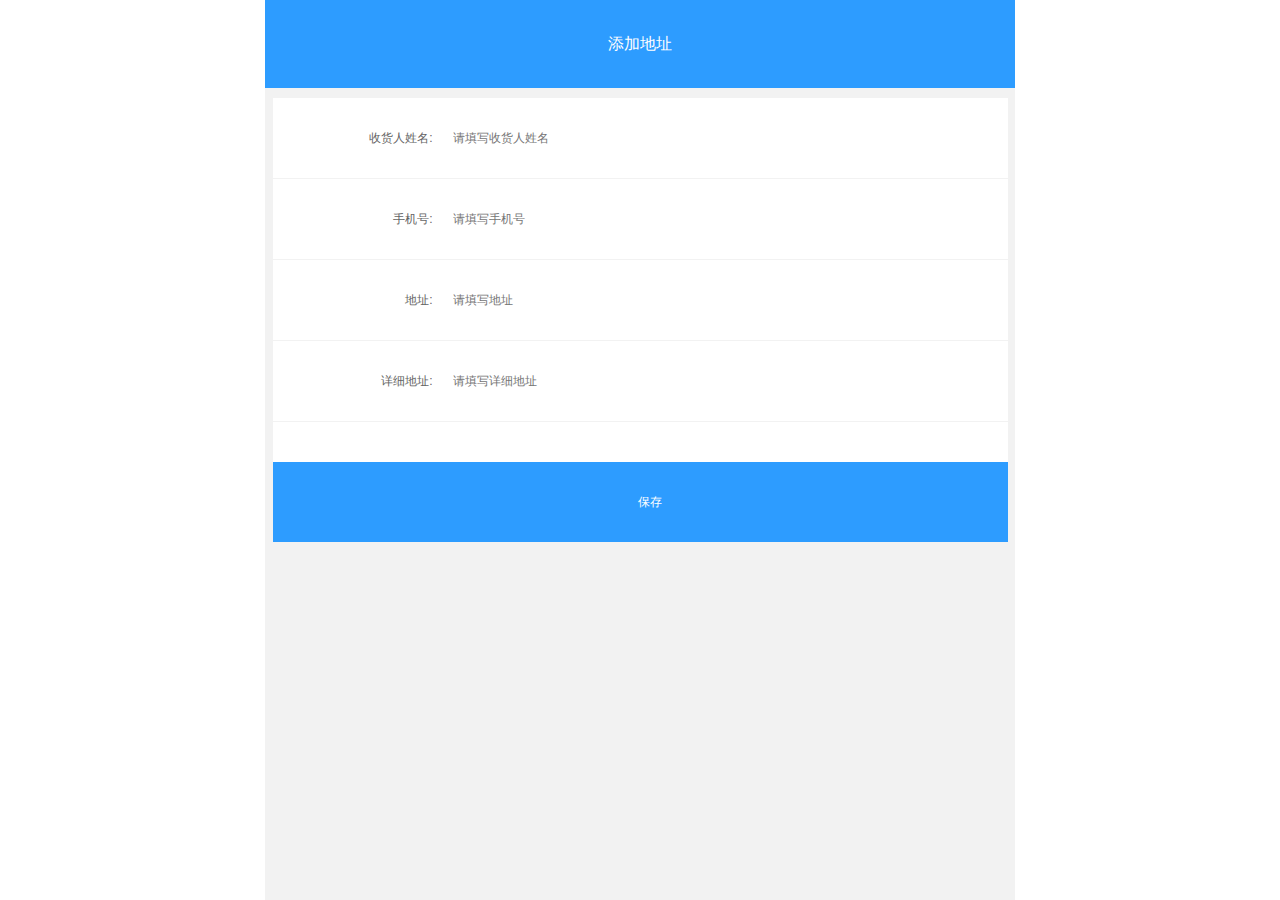
<file: address-add.html>
<!doctype html>
<html lang="en">
<head>
    <meta charset="UTF-8">
    <meta name="viewport"
          content="width=device-width, user-scalable=no, initial-scale=1.0, maximum-scale=1.0, minimum-scale=1.0">
    <!--<meta name="viewport"   content="width=device-width, initial-scale=1, maximum-scale=1, user-scalable=no">-->
    <meta http-equiv="X-UA-Compatible" content="ie=edge">
    <!-- css reset -->
    <link rel="stylesheet" href="./css/reset.css">
    <!-- index.css -->
    <link rel="stylesheet" href="./css/common.css">
    <link rel="stylesheet" href="./css/mine.css">
    <!-- 插件样式.css -->
    <link rel="stylesheet" href="./css/bootstrap.css">
    <link rel="stylesheet" href="./css/bootstrapValidator.css">
    <!-- common -->
    <script src="./js/jquery-2.1.4.js"></script>
    <script src="./js/common.js"></script>
    <title>Item_wrap 地址列表</title>
    <style>

    </style>
</head>
<body>
<header>
    <div class="topbar-second">
        <span onclick="javascript:history.go(-1)"></span>添加地址
        <i class="back" onclick="javascript:history.go(-1)"></i>
    </div>
</header>

<form class="address-content address-revise-content save-address" id="save-address">
    <div class="form-group">
        <label for="user-name" class="address-lab">收货人姓名:</label>
        <input id="user-name" type="text" name="username" placeholder="请填写收货人姓名">
    </div>
    <div class="form-group">
        <label for="user-tel" class="address-lab">手机号:</label>
        <input id="user-tel" type="text" name="mobile" placeholder="请填写手机号">
    </div>
    <div class="form-group">
        <label for="city-picker" class="address-lab">地址:</label>
        <input id="city-picker"  type="text" name="address" placeholder="请填写地址">
    </div>
    <div class="form-group">
        <label for="add-inf" class="address-lab">详细地址:</label>
        <input id="add-inf" type="text" name="address-inf" placeholder="请填写详细地址">
    </div>
    <div class="form-group">
        <input type="submit" value="保存" id="save">
    </div>
</form>

<!---->



<!-- jquery -->
<script src="./js/jquery-weui.min.js"></script>
<script src="./js/swiper.min.js"></script>
<script src="./js/bootstrap.min.js"></script>
<script src="./js/bootstrapValidator.js"></script>
<script>
    $(function () {
        // alert(1)     // 测试jquery
        var index = {
            // 初始化函数
            init: function(){
                this.bindEvents();
                this.addressReg();
            },
            // 事件函数
            bindEvents: function(){
                $("body").on("click",".weui-tabbar__item",index.clickTabbar);
                $("body").on("click","#save",index.saveAddress)
            },
            clickTabbar: function () {
                $(this).addClass("weui-bar__item--on").siblings().removeClass("weui-bar__item--on")
            },
            // swiper slide
           addressReg: function(){
               $('#defaultForm').bootstrapValidator({
                   // live: 'disabled',
                   // message: 'This value is not valid',
                   feedbackIcons: {
                       valid: 'glyphicon glyphicon-ok',
                       invalid: 'glyphicon glyphicon-remove',
                       validating: 'glyphicon glyphicon-refresh'
                   },
                   fields: {
                       username: {
                           message: 'username不能为空',
                           validators: {
                               notEmpty: {
                                   message: 'username不能为空'
                               }
                           }
                       },
                       password: {
                           validators: {
                               notEmpty: {
                                   message: '密码不能为空'
                               }


                           }
                       }
                   }

               });
           },
            saveAddress: function () {
                var usernameValue = $("#user-name").val();
                var telValue = $("#user-tel").val();
                var ciryValue = $("#city-picker").val();
                var addressValue = $("#add-inf").val();
                if(usernameValue == ""){
                    confirm("请输入收获人姓名")
                }
                if(telValue == ""){
                    confirm("请输入手机号")
                }
                if(ciryValue == ""){
                    confirm("请输入地址")
                }
                if(addressValue == ""){
                    confirm("请输入详细信息")
                }

                if(usernameValue !== "" && telValue == "" && ciryValue == "" && addressValue == ""){

                }
            }

        }
        // 执行函数
        index.init();
    })
</script>
</body>
</html>
</file>
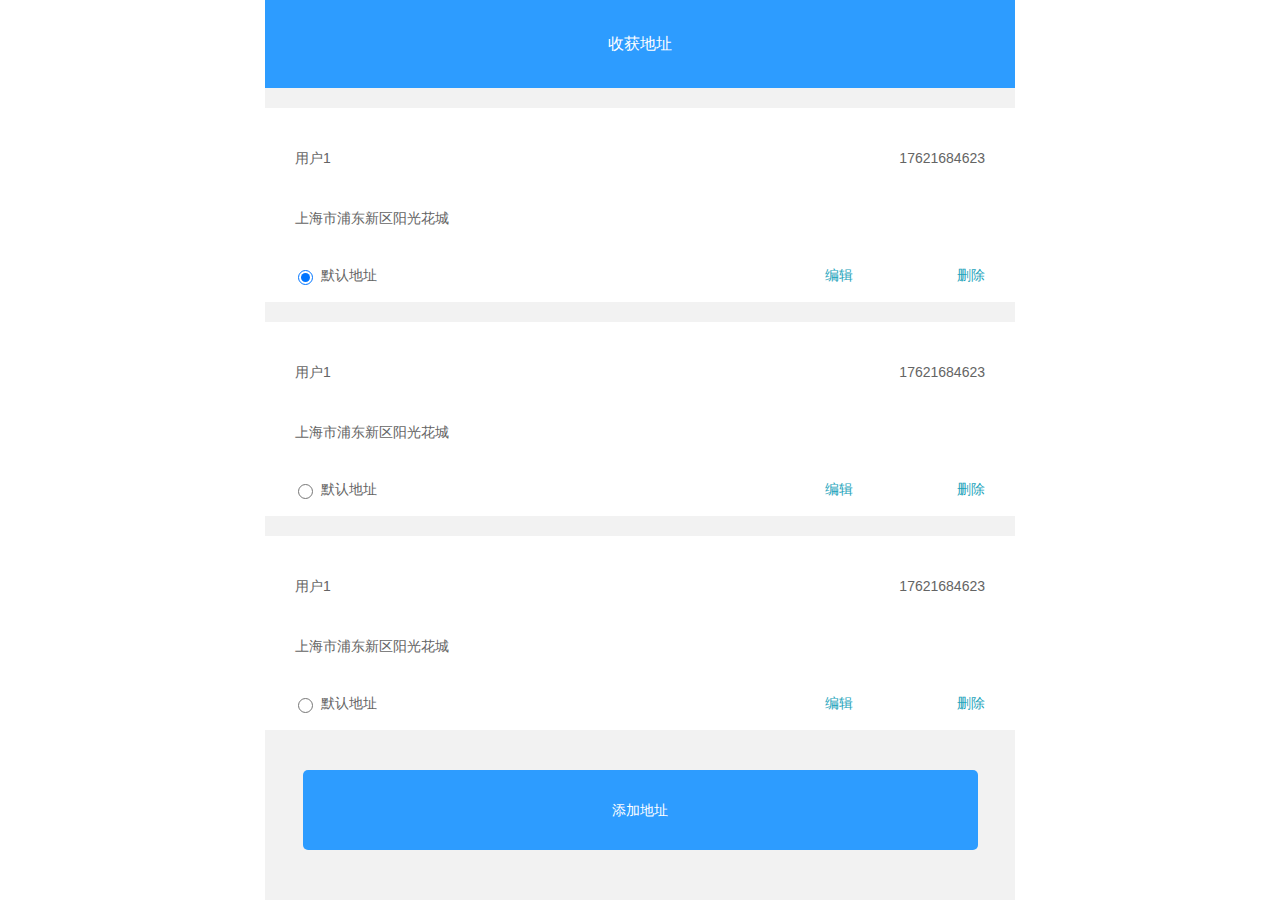
<file: address_list.html>
<!doctype html>
<html lang="en">
<head>
    <meta charset="UTF-8">
    <meta name="viewport"
          content="width=device-width, user-scalable=no, initial-scale=1.0, maximum-scale=1.0, minimum-scale=1.0">
    <!--<meta name="viewport"   content="width=device-width, initial-scale=1, maximum-scale=1, user-scalable=no">-->
    <meta http-equiv="X-UA-Compatible" content="ie=edge">
    <!-- css reset -->
    <link rel="stylesheet" href="./css/reset.css">
    <!-- index.css -->
    <link rel="stylesheet" href="./css/common.css">
    <link rel="stylesheet" href="./css/mine.css">
    <!-- common -->
    <script src="./js/jquery-2.1.4.js"></script>
    <script src="./js/common.js"></script>
    <title>Item_wrap 地址列表</title>
</head>
<body>
    <header>
        <div class="topbar-second">
            <span onclick="javascript:history.go(-1)"></span>收获地址
            <i class="back" onclick="javascript:history.go(-1)"></i>
        </div>
    </header>

    <ul class="address-content">
        <li class="address-item">
            <div class="user">
                <div class="user-name">用户1</div>
                <div class="user-tel">17621684623</div>
            </div>
            <div class="user-add">上海市浦东新区阳光花城</div>
            <div class="revise-add">
                <div class="default-add">
                    <input type="radio" checked="checked" name="add-choice" class="select-add active" value="111">
                    <i ></i>
                    默认地址
                </div>
                <div class="operation-add">
                    <a href="./address_revise.html" class="edit-add">编辑</a>
                    <a class="remove-add">删除</a>
                </div>
            </div>
        </li>
        <li class="address-item">
            <div class="user">
                <div class="user-name">用户1</div>
                <div class="user-tel">17621684623</div>
            </div>
            <div class="user-add">上海市浦东新区阳光花城</div>
            <div class="revise-add">
                <div class="default-add">
                    <input type="radio" name="add-choice" class="select-add active" value="111">
                    <i ></i>
                    默认地址
                </div>
                <div class="operation-add">
                    <a href="./address_revise.html" class="edit-add">编辑</a>
                    <a class="remove-add">删除</a>
                </div>
            </div>
        </li>
        <li class="address-item">
            <div class="user">
                <div class="user-name">用户1</div>
                <div class="user-tel">17621684623</div>
            </div>
            <div class="user-add">上海市浦东新区阳光花城</div>
            <div class="revise-add">
                <div class="default-add">
                    <input type="radio" name="add-choice" class="select-add active" value="111">
                    <i ></i>
                    默认地址
                </div>
                <div class="operation-add">
                    <a href="./address_revise.html" class="edit-add">编辑</a>
                    <a class="remove-add">删除</a>
                </div>
            </div>
        </li>
    </ul>

    <!---->
    <a class="append-add" href="./address-add.html">添加地址</a>


<!-- jquery -->
<script src="./js/jquery-weui.min.js"></script>
<script src="./js/swiper.min.js"></script>
<script>
    $(function () {
        // alert(1)     // 测试jquery
        var index = {
            // 初始化函数
            init: function(){
                this.bindEvents();
                this.swiperSlide();
            },
            // 事件函数
            bindEvents: function(){
                $("body").on("click",".weui-tabbar__item",index.clickTabbar)
            },
            clickTabbar: function () {
                $(this).addClass("weui-bar__item--on").siblings().removeClass("weui-bar__item--on")
            },
            // swiper slide
            swiperSlide: function(){
                var indexBanner = new Swiper("#indexBanner",{
                    loop: true,
                    autoplay: 3000,
                    pagination : '.swiper-pagination'
                })
            }
        }
        // 执行函数
        index.init();
    })
</script>
</body>
</html>
</file>
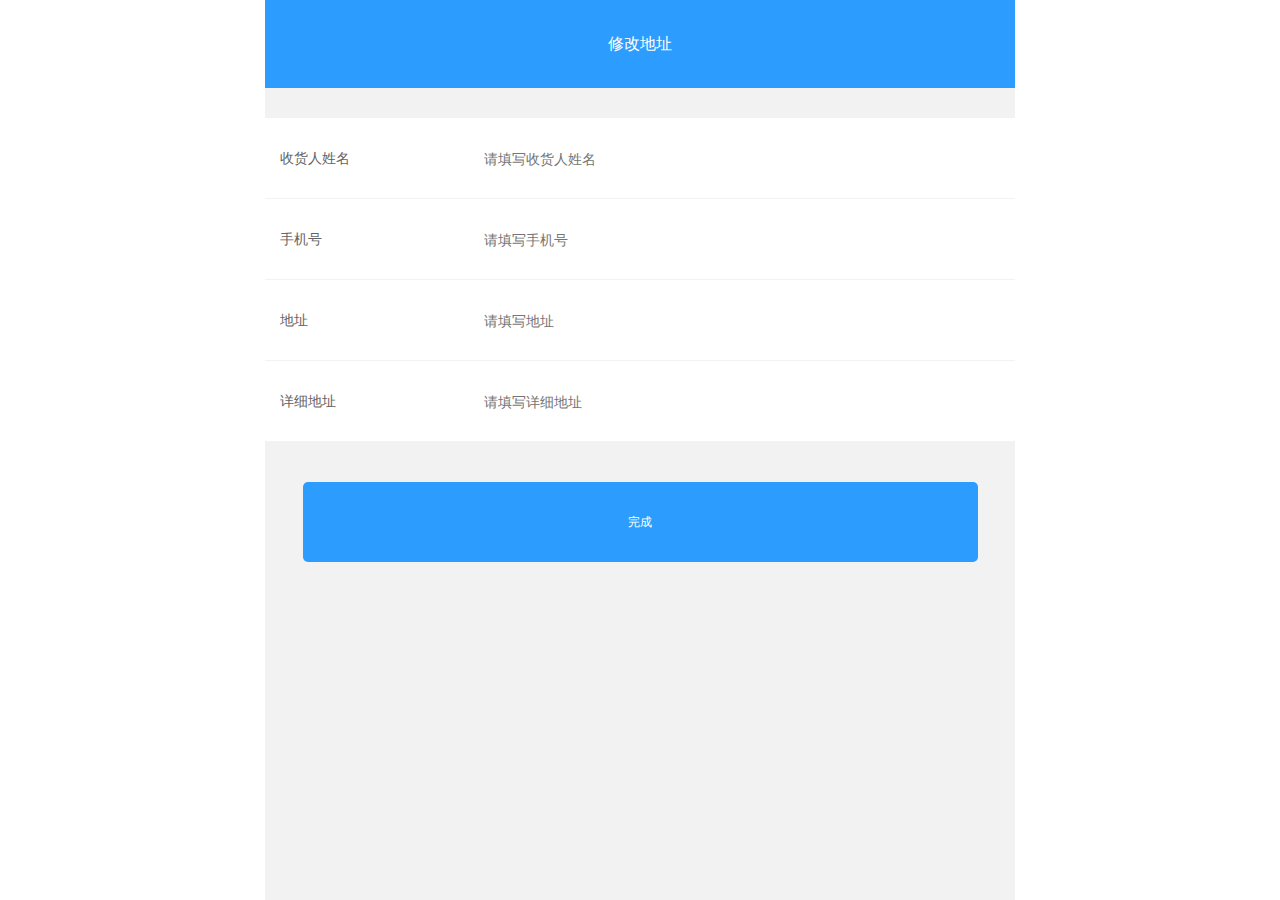
<file: address_revise.html>
<!doctype html>
<html lang="en">
<head>
    <meta charset="UTF-8">
    <meta name="viewport"
          content="width=device-width, user-scalable=no, initial-scale=1.0, maximum-scale=1.0, minimum-scale=1.0">
    <!--<meta name="viewport"   content="width=device-width, initial-scale=1, maximum-scale=1, user-scalable=no">-->
    <meta http-equiv="X-UA-Compatible" content="ie=edge">
    <!-- css reset -->
    <link rel="stylesheet" href="./css/reset.css">
    <!-- index.css -->
    <link rel="stylesheet" href="./css/common.css">
    <link rel="stylesheet" href="./css/mine.css">
    <!-- weui -->
    <link rel="stylesheet" href="./css/weui.css">
    <link rel="stylesheet" href="./css/jquery-weui.css">
    <!-- common -->
    <script src="./js/jquery-2.1.4.js"></script>
    <script src="./js/common.js"></script>
    <script src="./js/city-picker.js"></script>
    <title>Item_wrap 地址列表</title>
</head>
<body>
<header>
    <div class="topbar-second">
        <span onclick="javascript:history.go(-1)"></span>修改地址
        <i class="back" onclick="javascript:history.go(-1)"></i>
    </div>
</header>

<ul class="address-content address-revise-content">
    <li>
        <label for="user-name" class="address-lab">收货人姓名</label>
        <input id="user-name" type="text" placeholder="请填写收货人姓名">
    </li>
    <li>
        <label for="user-tel" class="address-lab">手机号</label>
        <input id="user-tel" type="text" placeholder="请填写手机号">
    </li>
    <li>
        <label for="city-picker" class="address-lab">地址</label>
        <input id="city-picker"  type="text" placeholder="请填写地址">
    </li>
    <li>
        <label for="add-inf" class="address-lab">详细地址</label>
        <input id="add-inf" type="text" placeholder="请填写详细地址">
    </li>
</ul>

<a href="#" class="achieve">完成</a>

<!-- jquery -->
<script src="./js/jquery-weui.min.js"></script>
<script src="./js/swiper.min.js"></script>
<script>
        // $("#city-picker").cityPicker({
        //     title: "请选择收货地址"
        // });
        // alert(1)
</script>
</body>
</html>
</file>
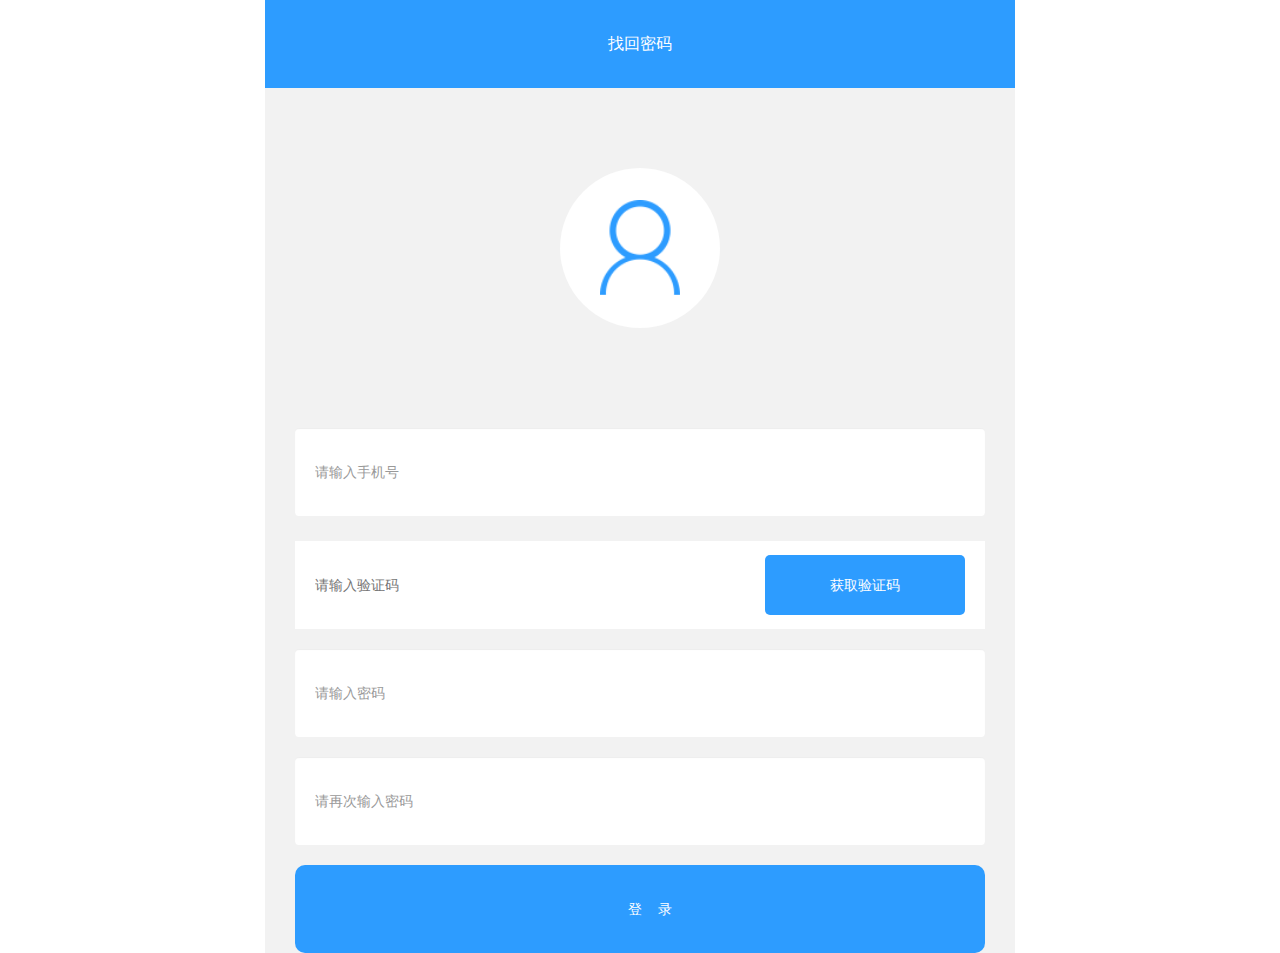
<file: forget.html>
<!doctype html>
<html lang="en">
<head>
    <meta charset="UTF-8">
    <meta name="viewport"
          content="width=device-width, user-scalable=no, initial-scale=1.0, maximum-scale=1.0, minimum-scale=1.0">
    <!--<meta name="viewport"   content="width=device-width, initial-scale=1, maximum-scale=1, user-scalable=no">-->
    <meta http-equiv="X-UA-Compatible" content="ie=edge">
    <!-- css reset -->
    <link rel="stylesheet" href="./css/reset.css">
    <!-- 插件样式.css -->
    <link rel="stylesheet" href="./css/bootstrap.css">
    <link rel="stylesheet" href="./css/bootstrapValidator.css">
    <!-- index.css -->
    <link rel="stylesheet" href="./css/common.css">
    <link rel="stylesheet" href="./css/mine.css">
    <!-- common -->
    <script src="./js/jquery-2.1.4.js"></script>
    <script src="./js/bootstrap.min.js"></script>
    <script src="./js/bootstrapValidator.js"></script>

    <script src="./js/common.js"></script>
    <style>
        .tip{
            margin-top: 5px;
        }
    </style>
</head>
<body>
    <header>
        <div class="topbar-second">找回密码
            <i class="back" onclick="javascript:history.go(-1)"></i>
        </div>
    </header>

    <div class="login-main  reg-main">
        <!-- logo -->
        <div class="logo"></div>
        <!-- form -->
        <!-- form -->
        <form action="" class="login-form" id="defaultForm">
            <div class="form-group">
                <input type="text" class="form-control" name="mobile" id="mobile"  placeholder="请输入手机号">
                <div class="tip"></div>
            </div>
            <div class="security-code">
                <input type="text" placeholder="请输入验证码" id="code">
                <span class="get-code countDownBtn" id="verity">获取验证码</span>

            </div>
            <div class="form-group">
                <input type="password" class="form-control" id="pass" name="password" placeholder="请输入密码">
            </div>
            <div class="form-group">
                <input type="password" class="form-control" id="repass" name="confirmPassword" placeholder="请再次输入密码">
            </div>
            <div class=""><input type="submit" id="login" id="submit"  value="登    录"></div>
        </form>
    </div>

    <script>
    $(function () {
        // 表单验证
        $('#defaultForm').bootstrapValidator({
            // live: 'disabled',
            // message: 'This value is not valid',
            feedbackIcons: {
                valid: 'glyphicon glyphicon-ok',
                invalid: 'glyphicon glyphicon-remove',
                validating: 'glyphicon glyphicon-refresh'
            },
            fields: {
                mobile: {
                    message: '手机号不能为空',
                    validators: {
                        notEmpty: {
                            message: '手机号不能为空'
                        },
                        regexp: {
                            regexp: /^((1[0-9]{2})+\d{8})$/,
                            message: '请输入有效的手机号'
                        },
                    }
                },
                code: {
                    message: '验证码不能为空',
                    validators: {
                        notEmpty: {
                            message: '验证码不能为空'
                        },
                        stringLength: {
                            min: 4,
                            max: 6,
                            message: '验证码长度为4-6位',
                        },
                        // remote: {
                        //     url: '/ajax_check_code',
                        //     message:"验证码不正确",
                        //     type: "get",
                        //     dataType: 'json',
                        //     data: {
                        //
                        //     },
                        //     delay: 500,
                        // },
                    }

                },
                password: {
                    validators: {
                        // identical: {
                        //     field: 'confirmPassword',
                        //     message: '两次输入的密码不相符'
                        // },
                        stringLength: {
                            min: 6,
                            max: 12,
                            message: '验证码长度为6-12位',
                        }
                    }
                },
                confirmPassword: {
                    validators: {
                        identical: {
                            field: 'password',
                            message: '两次输入的密码不相符'
                        },
                        stringLength: {
                            min: 6,
                            max: 12,
                            message: '验证码长度为6-12位',
                        },

                    }
                },
                email: {
                    validators: {
                        emailAddress: {
                            message: '邮箱格式有误'
                        }
                    }
                },
                file: {
                    validators: {
                        notEmpty: {
                            message: '上传图片不能为空'
                        },
                        file: {
                            extension: 'png,jpg,jpeg',
                            type: 'image/png,image/jpg,image/jpeg',
                            message: '请重新选择图片'
                        }
                    }
                }
            }

        })

        $('#validateBtn').click(function() {
            // 点击提交时，用
            $('#defaultForm').bootstrapValidator('validate');
            // 验证多个数据
            if($('#defaultForm').data('bootstrapValidator').validateField('mobile').isValid()){
                // 数据通过
                $.ajax({
                    url: "",
                    type: "get",
                    data:{},
                    dataType: "json", //指明后端给前端的是JSON
                    success: function(){
                        // 提示成功,并跳转login.html
                    },
                    error:function () {

                    }
                });
            }else{
                return;
            }
        });


        // 验证码点击事件
        $("body").on("click","#verity",function () {
            // 获取手机号码 和 验证码元素
            var $mobile = $("#mobile").val();
            var $verity = $("#verity")

            // $.ajax 请求
            $.ajax({
                type:'post',                // 请求方式
                url:'registerCode.php',     // 后台接口地址（可从接口文档中查看）
                data:{mobile:$mobile},      // 通过data把前端传输后台的必要信息传过去
                dataType:'json',            //  前后端数据交互的格式       
                beforeSend:function(){
//                        如果手机号为空，弹出提示信息
                if($mobile==''){
                    $(".tip").html('请输入手机号').fadeIn(500).delay(1500).fadeOut(500);
                    // $(this).$(".help-block").html('请输入手机号').fadeIn(500).delay(1500).fadeOut(500);
                    // alert("请正确输入手机号")
                    return false;
                }
//                        手机号为11位，以1开头，第二位为3,5,7,8，后9位都是数字
                if(!/^1[3,5,7,8]\d{9}$/.test($mobile)){
                    $(".tip").html('请输入正确的手机号').fadeIn(500).delay(1500).fadeOut(500);
                    return false;
                }
//                        判断$verity是否有disabled属性，如果有结束执行，相当于禁用按钮
                if($verity.hasClass('disabled')){
                    return false;
                }
//                        手机号没有问题，改变$verity颜色，并且修改内部文字
//                 $verity.html('正在发送').addClass('disabled');
            }, // 发送请求之前，所要执行的函数

                success:function(data){     //   发送请求成功，所要执行的函数
                    //容错性，如果后台代码有问题，依然可以执行
                    //短路运算：声明的变量的值等于在短路运算中起决定性作用的值
                    // 定义：短路运算的值是起决定性作用的那个变量的值
                    //              var a=XXX&&YYY
    //                                  var b=XXX||YYY
    //                    短路运算看的是boolean值
                    //' '  true  '' false
                    //接受后台返回来的额数据
                    var time=data.result.time || 60;
                    time=parseInt(time);      //把time转换为整数
                    var timer = setInterval(function(){
                        if(time==0){
                            $verity.html('获取验证码').removeClass('disabled');
                            //当一个计时器之后不会再次使用的时候，直接清除
                            clearInterval(timer);
                            return false;
                        }
                        time--;
                        $verity.html(time+'s').addClass('disabled');
                    },1000);
                }
                })

        })

        // 点击登录
        // $("#login").on("click",function(){
        //     // 获取 账号和密码的值
        //     mobile = $("#mobile").val();
        //     passwd = $("#password").val();
        //     // 判断 账号和密码是否空值
        //     if (!mobile) {
        //         $("#mobile-err span").html("请填写正确的手机号！");
        //         $("#mobile-err").show();
        //         return;
        //     }
        //     if (!passwd) {
        //         $("#password-err span").html("请填写密码!");
        //         $("#password-err").show();
        //         return;
        //     }
        //
        //     //定义数据-->JS对象
        //     var data = {
        //         mobile: mobile,
        //         password: passwd
        //     };
        //     //需要转换成JSON对象
        //     //X-CSRFToken-->固定的写法. 将来对比的时候, 就会从这个Key中取值
        //     //getCookie: 自己写的从cookie获取cstf_token的方法
        //     data_json = JSON.stringify(data);
        //
        //     $.ajax({
        //         url: "/api/v1_0/sessions", //请求路径URL
        //         type: "post", //请求方式
        //         data: data_json, //要发送的数据
        //         contentType: "application/json", //指明给后端发送的是JSON数据
        //         dataType: "json", //指明后端给前端的是JSON
        //         headers: {
        //             "X-CSRFToken": getCookie('csrf_token')
        //         },
        //         success: function (res,status) {
        //             if (res.status == 200) {
        //                 //请求成功, 跳转页面
        //                 location.href = './mine.html'
        //             } else {
        //                 //其他错误, 就弹出提示
        //                 alert(1)
        //             }
        //         }
        //     });
        //
        // })

//         $('body').on('click','#submit',function(){
//             var $name=$('#username').val();
//             var $pass=$('#pass').val();
//             var $repass=$('#repass').val();
//             var $mobile=$('#mobile').val();
//             var $code=$('#code').val();
//             var $submit=$('#submit');
//             $.ajax({
//                 type:'post',
//                 url:'register.php',
//                 data:{
//                     name:$name,
//                     pass:$pass,
//                     repass:$repass,
//                     code:$code,
//                     mobile:$mobile
//                 },
//                 dataType:'json',
//                 beforeSend:function(){
// //                        判断用户名是否为空
//                     if(!$name){
//                         $tips.html('请输入用户名').fadeIn(500).delay(1500).fadeOut(500);
//                         return false;
//                     }
// //                        判断密码是否为空
//                     if(!$pass){
//                         $tips.html('请输入密码').fadeIn(500).delay(1500).fadeOut(500);
//                         return false;
//                     }
// //                        判断密码输入的长度是否为6~15之间
//                     if($pass.length<6||$pass.length>15){
//                         $tips.html('请输入6~15位密码').fadeIn(500).delay(1500).fadeOut(500);
//                         return false;
//                     }
// //                        判断确认密码是否为空
//                     if(!$repass){
//                         $tips.html('请输入确认密码').fadeIn(500).delay(1500).fadeOut(500);
//                         return false;
//                     }
// //                        判断密码和确认密码是否一致
//                     if($pass!=$repass){
//                         $tips.html('确认密码和密码不一致').fadeIn(500).delay(1500).fadeOut(500);
//                         return false;
//                     }
//                     //需要验证指定手机号与对应验证码是否匹配，因为无确切后台文件，所以无法匹配
// //                        判断验证码是否为空
//                     if(!$code){
//                         $tips.html('请输入验证码').fadeIn(500).delay(1500).fadeOut(500);
//                         return false;
//                     }
// //                        判断验证码是否为4个数字
//                     if(!/^\d{4}$/){
//                         $tips.html('请正确的验证码').fadeIn(500).delay(1500).fadeOut(500);
//                         return false;
//                     }
// //                        判断$submit按钮是否有disabled属性，如果没有添加属性，如果有结束执行
//                     if($submit.hasClass('disabled')){
//                         return false;
//                     }
//                     $submit.val('正在注册').addClass('disabled');
//                 },
//                 success:function(){
// //                        code 当前业务逻辑的处理成功失败的标识  10000 成功  10001 用户存在 10002 没有输入用户名
//                     if(data.code==10000){
//                         $tips.html('注册成功').fadeIn(500).delay(1500).fadeOut(500);
//                         return false;
//                     }else if(data.code==10001){
//                         $tips.html('用户名重复').fadeIn(500).delay(1500).fadeOut(500);
//                         return false;
//                     }else if(data.code==10001){
//                         $tips.html('请输入用户名').fadeIn(500).delay(1500).fadeOut(500);
//                         return false;
//                     }
//                 },
//                 //当整个请求和响应的过程都执行完毕的时候执行的函数
//                 complete:function(){
//                     $submit.val('立即注册').removeClass('disabled');
//                     return false;
//                 }
//             })
//         })
    })
</script>
</body>
</html>
</file>
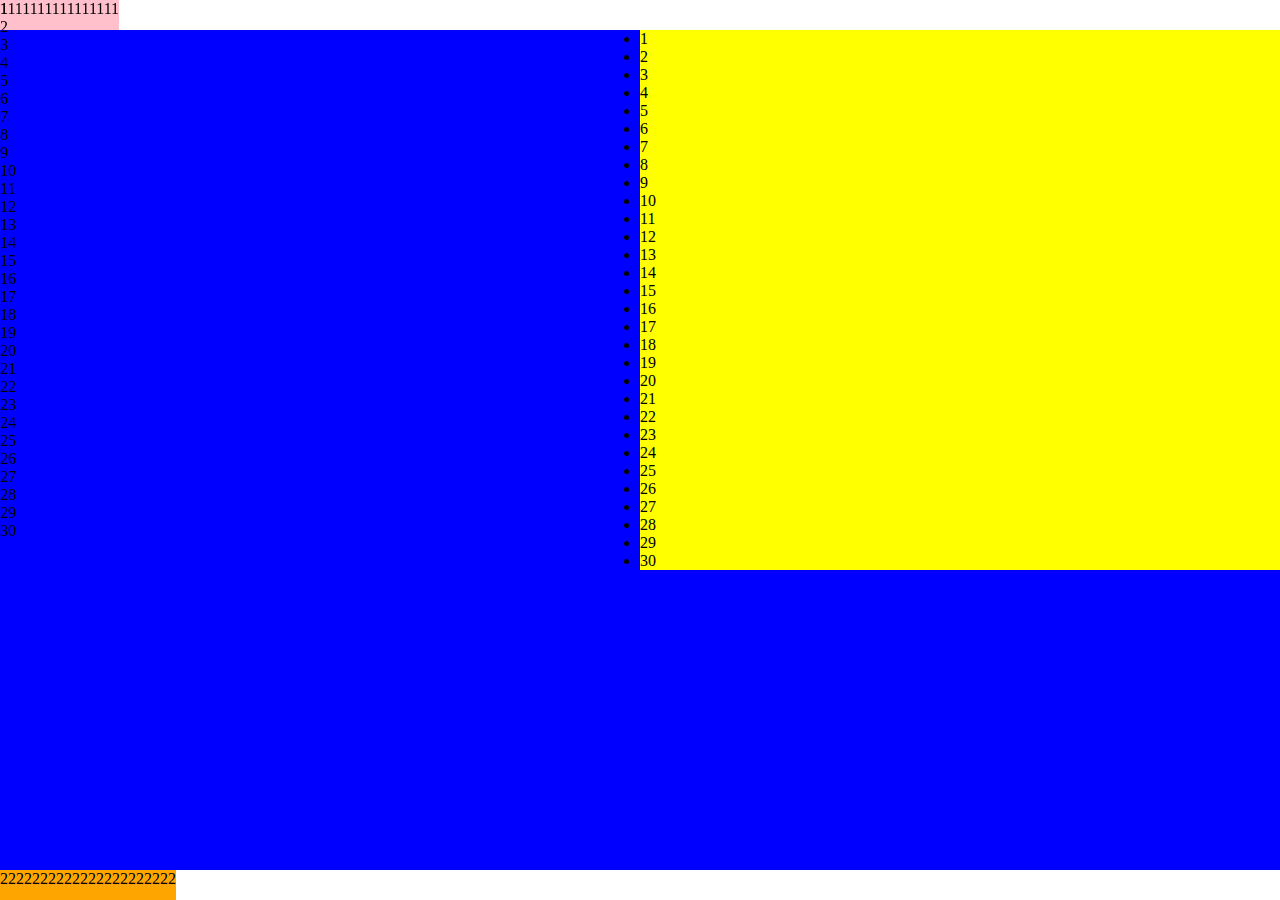
<file: layout.html>
<!doctype html>
<html lang="en">
<head>
    <meta charset="UTF-8">
    <meta name="viewport"
          content="width=device-width, user-scalable=no, initial-scale=1.0, maximum-scale=1.0, minimum-scale=1.0">
    <meta http-equiv="X-UA-Compatible" content="ie=edge">
    <title>Document</title>
    <style>
        *{
            padding: 0;
            margin: 0;
        }
        .wrap1{
            height: 30px;
            background-color: pink;
            position: fixed;
            left: 0;
            top: 0;
        }
        .wrap2{
            width: 100%;
            background-color: blue;
            /*min-height: 100%;*/
            position: absolute;
            top: 30px;
            bottom:30px;
        }
        .wrap3{
            height: 30px;
            background-color: orange;
            position: fixed;
            left: 0;
            bottom: 0;

        }
        .box1{
            position: fixed;
            width: 50%;
            left: 0;
            top: 0;
        }
        .box2{
            position: absolute;
            right: 0;
            top: 0;
            width: 50%;
            background-color: yellow;
        }
    </style>
</head>
<body>
    <div class="wrap1">1111111111111111</div>
    <div class="wrap2">
        <div class="box1">
            <p>1</p>
            <p>2</p>
            <p>3</p>
            <p>4</p>
            <p>5</p>
            <p>6</p>
            <p>7</p>
            <p>8</p>
            <p>9</p>
            <p>10</p>
            <p>11</p>
            <p>12</p>
            <p>13</p>
            <p>14</p>
            <p>15</p>
            <p>16</p>
            <p>17</p>
            <p>18</p>
            <p>19</p>
            <p>20</p>
            <p>21</p>
            <p>22</p>
            <p>23</p>
            <p>24</p>
            <p>25</p>
            <p>26</p>
            <p>27</p>
            <p>28</p>
            <p>29</p>
            <p>30</p>
        </div>
        <div class="box2">
            <ul>
                <li>1</li>
                <li>2</li>
                <li>3</li>
                <li>4</li>
                <li>5</li>
                <li>6</li>
                <li>7</li>
                <li>8</li>
                <li>9</li>
                <li>10</li>
                <li>11</li>
                <li>12</li>
                <li>13</li>
                <li>14</li>
                <li>15</li>
                <li>16</li>
                <li>17</li>
                <li>18</li>
                <li>19</li>
                <li>20</li>
                <li>21</li>
                <li>22</li>
                <li>23</li>
                <li>24</li>
                <li>25</li>
                <li>26</li>
                <li>27</li>
                <li>28</li>
                <li>29</li>
                <li>30</li>
            </ul>
        </div>
    </div>
    <div class="wrap3">2222222222222222222222</div>
</body>
</html>
</file>
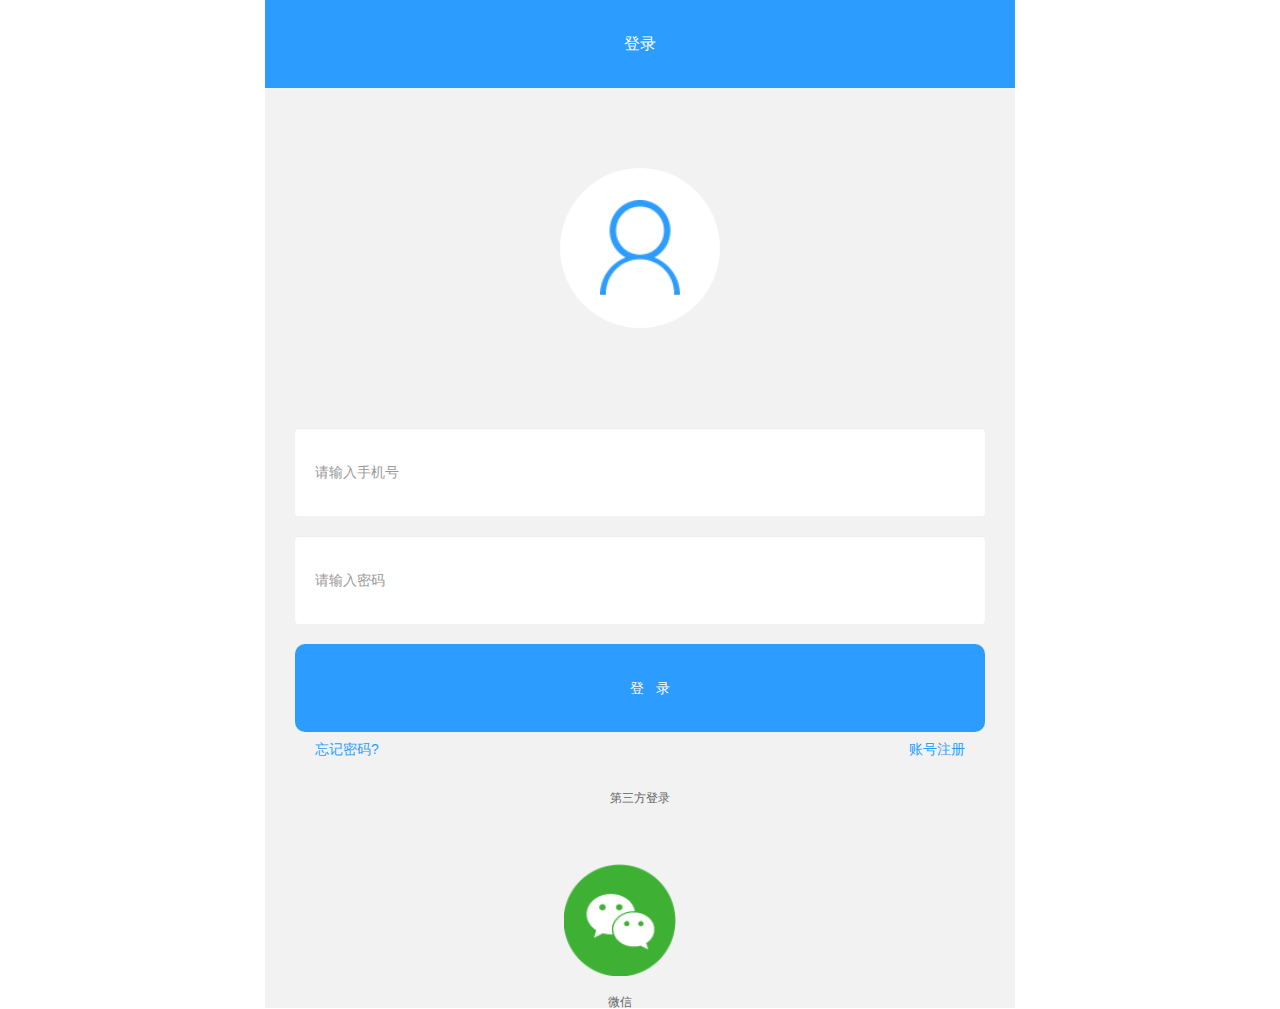
<file: login.html>
<!doctype html>
<html lang="en">
<head>
    <meta charset="UTF-8">
    <meta name="viewport"
          content="width=device-width, user-scalable=no, initial-scale=1.0, maximum-scale=1.0, minimum-scale=1.0">
    <!--<meta name="viewport"   content="width=device-width, initial-scale=1, maximum-scale=1, user-scalable=no">-->
    <meta http-equiv="X-UA-Compatible" content="ie=edge">
    <!-- css reset -->
    <link rel="stylesheet" href="./css/reset.css">
    <!-- 插件样式.css -->
    <link rel="stylesheet" href="./css/bootstrap.css">
    <link rel="stylesheet" href="./css/bootstrapValidator.css">
    <!-- index.css -->
    <link rel="stylesheet" href="./css/common.css">
    <link rel="stylesheet" href="./css/mine.css">
    <!-- common -->
    <script src="./js/jquery-2.1.4.js"></script>
    <script src="./js/bootstrap.min.js"></script>
    <script src="./js/bootstrapValidator.js"></script>

    <script src="./js/common.js"></script>

    <title>Item_wrap 登录</title>


</head>
<body>
    <header>
        <div class="topbar-second">
            <span onclick="javascript:history.go(-1)"></span>登录
            <i class="back" onclick="javascript:history.go(-1)"></i>
        </div>
    </header>

    <div class="login-main" >
        <!-- logo -->
        <div class="logo"></div>
        <!-- form -->
        <form action="" class="login-form" id="defaultForm">
                <div class="form-group">
                    <input type="text" class="form-control" name="mobile" id="mobile" placeholder="请输入手机号">
                </div>
                <div class="form-group">
                    <input type="password" class="form-control" name="password" id="password" placeholder="请输入密码">
                </div>
                <div class=""><input type="submit" id="login"  value="登   录"></div>

        </form>

        <!-- 忘记密码,账号注册 -->
        <div class="reg-login">
            <a href="./forget.html" class="fl">忘记密码?</a>
            <a href="./register.html" class="fr">账号注册</a>
        </div>
        <!-- 第三方登录 -->
        <div class="third-party">
            <h3>第三方登录</h3>
            <ul class="third-icon">
                <!--<li>-->
                    <!--<i class="icon-qq"></i>-->
                    <!--<span class="third-icon-desc">QQ</span>-->
                <!--</li>-->
                <li id="weixin_login">
                    <i class="icon-wx"></i>
                    <span class="third-icon-desc" >微信</span>
                </li>
                <!--<li>-->
                    <!--<i class="icon-wb"></i>-->
                    <!--<span class="third-icon-desc">微博</span>-->
                <!--</li>-->
            </ul>
        </div>
    </div>

    <!-- jquery -->
    <script src="./js/jquery-weui.min.js"></script>
    <script src="./js/swiper.min.js"></script>

    <script>
        $(function () {
            // cookie 保存账号密码
            function getCookie(name) {
                var r = document.cookie.match("\\b" + name + "=([^;]*)\\b");
                return r ? r[1] : undefined;
            }

            // 表单验证
            $('#defaultForm').bootstrapValidator({
                // live: 'disabled',
                // message: 'This value is not valid',
                feedbackIcons: {
                    valid: 'glyphicon glyphicon-ok',
                    invalid: 'glyphicon glyphicon-remove',
                    validating: 'glyphicon glyphicon-refresh'
                },
                fields: {
                    mobile: {
                        message: '手机号不能为空',
                        validators: {
                            notEmpty: {
                                message: '手机号不能为空'
                            },
                            regexp: {
                                regexp: /^((1[0-9]{2})+\d{8})$/,
                                message: '请输入有效的手机号'
                            },
                        }
                    },
                    password: {
                        validators: {
                            notEmpty: {
                                message: '密码不能为空'
                            },
                            stringLength: {
                                min: 6,
                                max: 20,
                                message: '密码长度必须在6到20之间'
                            },
                            regexp: {
                                regexp: /^[a-zA-Z0-9_\.]+$/,
                                message: '密码由数字字母下划线和.组成'
                            }


                        }
                    }
                }

            });

            // 点击登录
            $("#login").on("click",function(){
                // 获取 账号和密码的值
                mobile = $("#mobile").val();
                passwd = $("#password").val();
                // 判断 账号和密码是否空值
                if (!mobile) {
                    $("#mobile-err span").html("请填写正确的手机号！");
                    $("#mobile-err").show();
                    return;
                }
                if (!passwd) {
                    $("#password-err span").html("请填写密码!");
                    $("#password-err").show();
                    return;
                }

                //定义数据-->JS对象
                var data = {
                    mobile: mobile,
                    password: passwd
                };
                //需要转换成JSON对象
                //X-CSRFToken-->固定的写法. 将来对比的时候, 就会从这个Key中取值
                //getCookie: 自己写的从cookie获取cstf_token的方法
                data_json = JSON.stringify(data);

                $.ajax({
                    url: "/api/v1_0/sessions", //请求路径URL
                    type: "post", //请求方式
                    data: data_json, //要发送的数据
                    contentType: "application/json", //指明给后端发送的是JSON数据
                    dataType: "json", //指明后端给前端的是JSON
                    headers: {
                        "X-CSRFToken": getCookie('csrf_token')
                    },
                    success: function (res,status) {
                        if (res.status == 200) {
                            //请求成功, 跳转页面
                            location.href = './mine.html'
                        } else {
                            //其他错误, 就弹出提示
                            alert(1)
                        }
                    }
                });

            })

            // 点击登录 
            $("#weixin_login").on("click",function(){
                location.href = "接口";
            })
        })
    </script>
</body>
</html>
</file>
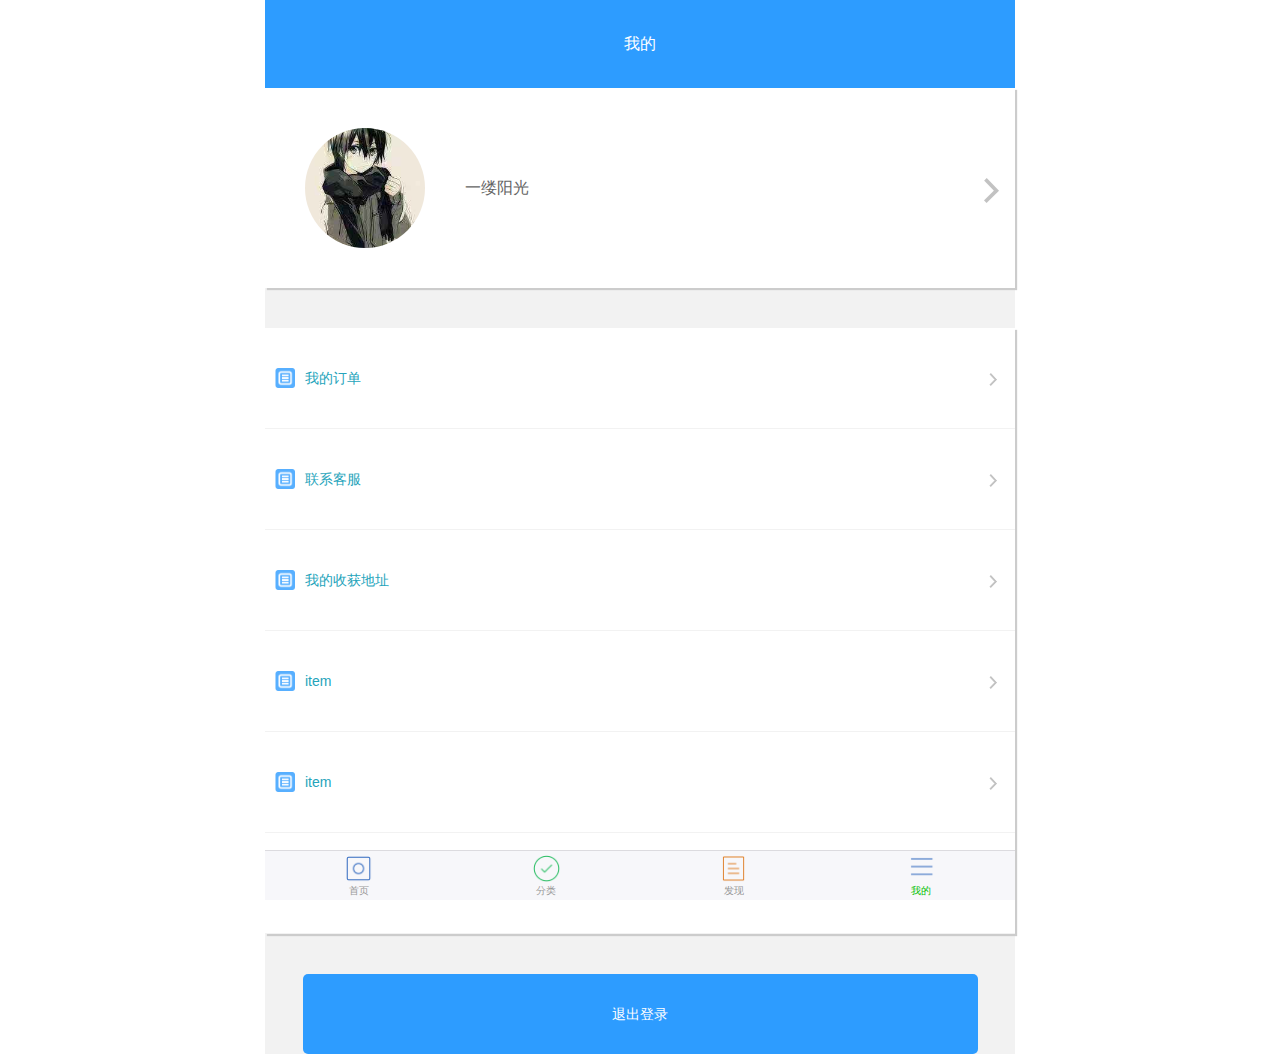
<file: mine.html>
<!doctype html>
<html lang="en">
<head>
    <meta charset="UTF-8">
    <meta name="viewport"
          content="width=device-width, user-scalable=no, initial-scale=1.0, maximum-scale=1.0, minimum-scale=1.0">
    <meta http-equiv="X-UA-Compatible" content="ie=edge">
    <!-- css reset -->
    <link rel="stylesheet" href="./css/reset.css">
    <link rel="stylesheet" href="./css/common.css">

    <!-- weui -->
    <link rel="stylesheet" href="./css/weui.css">
    <link rel="stylesheet" href="./css/jquery-weui.css">
    <!-- jquery -->
    <script src="./js/jquery-2.1.4.js"></script>
    <script src="./js/common.js"></script>
    <!-- mine css -->
    <link rel="stylesheet" href="./css/mine.css">
    <title>Item_wrap 我的</title>
</head>
<body>

    <header>
        <div class="topbar-second">
            <span onclick="javascript:history.go(-1)"></span>
            我的
            <!--<i class="back" onclick="javascript:history.go(-1)"></i>-->
        </div>
    </header>
    <!-- 我的页面 -->
    <div class="user-inf">
        <div class="user-pic">
            <a href="#">
                <img src="./images/user-pic.jpg" alt="">
            </a>
        </div>
        <div class="user-name">一缕阳光</div>
        <a class="change-inf" href="./userInf-revise.html"><i class="icon-right"></i></a>
    </div>

    <!-- 主体 -->
    <ul class="inf-container">
        <li>
            <a href="./order.html">
                <i class="icon-inf-item icon-dd"></i>
                我的订单
                <i class="icon-right"></i>
            </a>
        </li>
        <li>
            <a href="tel:17621684623">
                <i class="icon-inf-item icon-kf"></i>
                联系客服
                <i class="icon-right"></i>
            </a>
        </li>
        <li>
            <a href="./address_list.html">
                <i class="icon-inf-item"></i>
                我的收获地址
                <i class="icon-right"></i>
            </a>
        </li>
        <li>
            <a href="#">
                <i class="icon-inf-item"></i>
                item
                <i class="icon-right"></i>
            </a>
        </li>
        <li>
            <a href="#">
                <i class="icon-inf-item"></i>
                item
                <i class="icon-right"></i>
            </a>
        </li>
        <li>
            <a href="#">
                <i class="icon-inf-item"></i>
                item
                <i class="icon-right"></i>
            </a>
        </li>
    </ul>

    <!-- 退出 -->
    <a class="login-out" href="./login.html">退出登录</a>
    <!-- footer start -->
    <footer>
        <!-- tabbar -->
        <div class="weui-tabbar" id="footer-tabber">
            <a href="./index.html" class="weui-tabbar__item ">
                <!--<span class="weui-badge" style="position: absolute;top: -.4em;right: 1em;">8</span>-->
                <div class="weui-tabbar__icon">
                    <img src="./images/icon_nav_button.png" alt="">
                </div>
                <p class="weui-tabbar__label">首页</p>
            </a>
            <!--<a href="javascript:;" class="weui-tabbar__item">-->
            <a href="./menu.html" class="weui-tabbar__item">
                <div class="weui-tabbar__icon">
                    <img src="./images/icon_nav_msg.png" alt="">
                </div>
                <p class="weui-tabbar__label">分类</p>
            </a>
            <a href="./order.html" class="weui-tabbar__item">
                <div class="weui-tabbar__icon">
                    <img src="./images/icon_nav_article.png" alt="">
                </div>
                <p class="weui-tabbar__label">发现</p>
            </a>
            <a href="./mine.html" class="weui-tabbar__item weui-bar__item--on">
                <div class="weui-tabbar__icon">
                    <img src="./images/icon_nav_cell.png" alt="">
                </div>
                <p class="weui-tabbar__label">我的</p>
            </a>
        </div>
    </footer>
    <!-- footer end   -->

    <script src="./js/jquery-weui.min.js"></script>
    <script src="./js/swiper.min.js"></script>
    <!-- common js -->
    <script src="./js/common.js"></script>
    <script src="./js/cookie.js"></script>
    <script src="./js/request.js"></script>

    <script>
        $(function () {
            // alert(1)     // 测试jquery
            var index = {
                init: function () {
                   this.regUserLogin();
                },
                // 验证用户是否登录
                regUserLogin: function(){
                    // fetchMemberInfo().then((userInfo) =>{

                    // });

                    // 获取用户信息并渲染到页面
                    $.ajax(

                    )
                }
            }
            // 执行函数
            index.init();
            // fn();
        })

    </script>
</body>
</html>
</file>
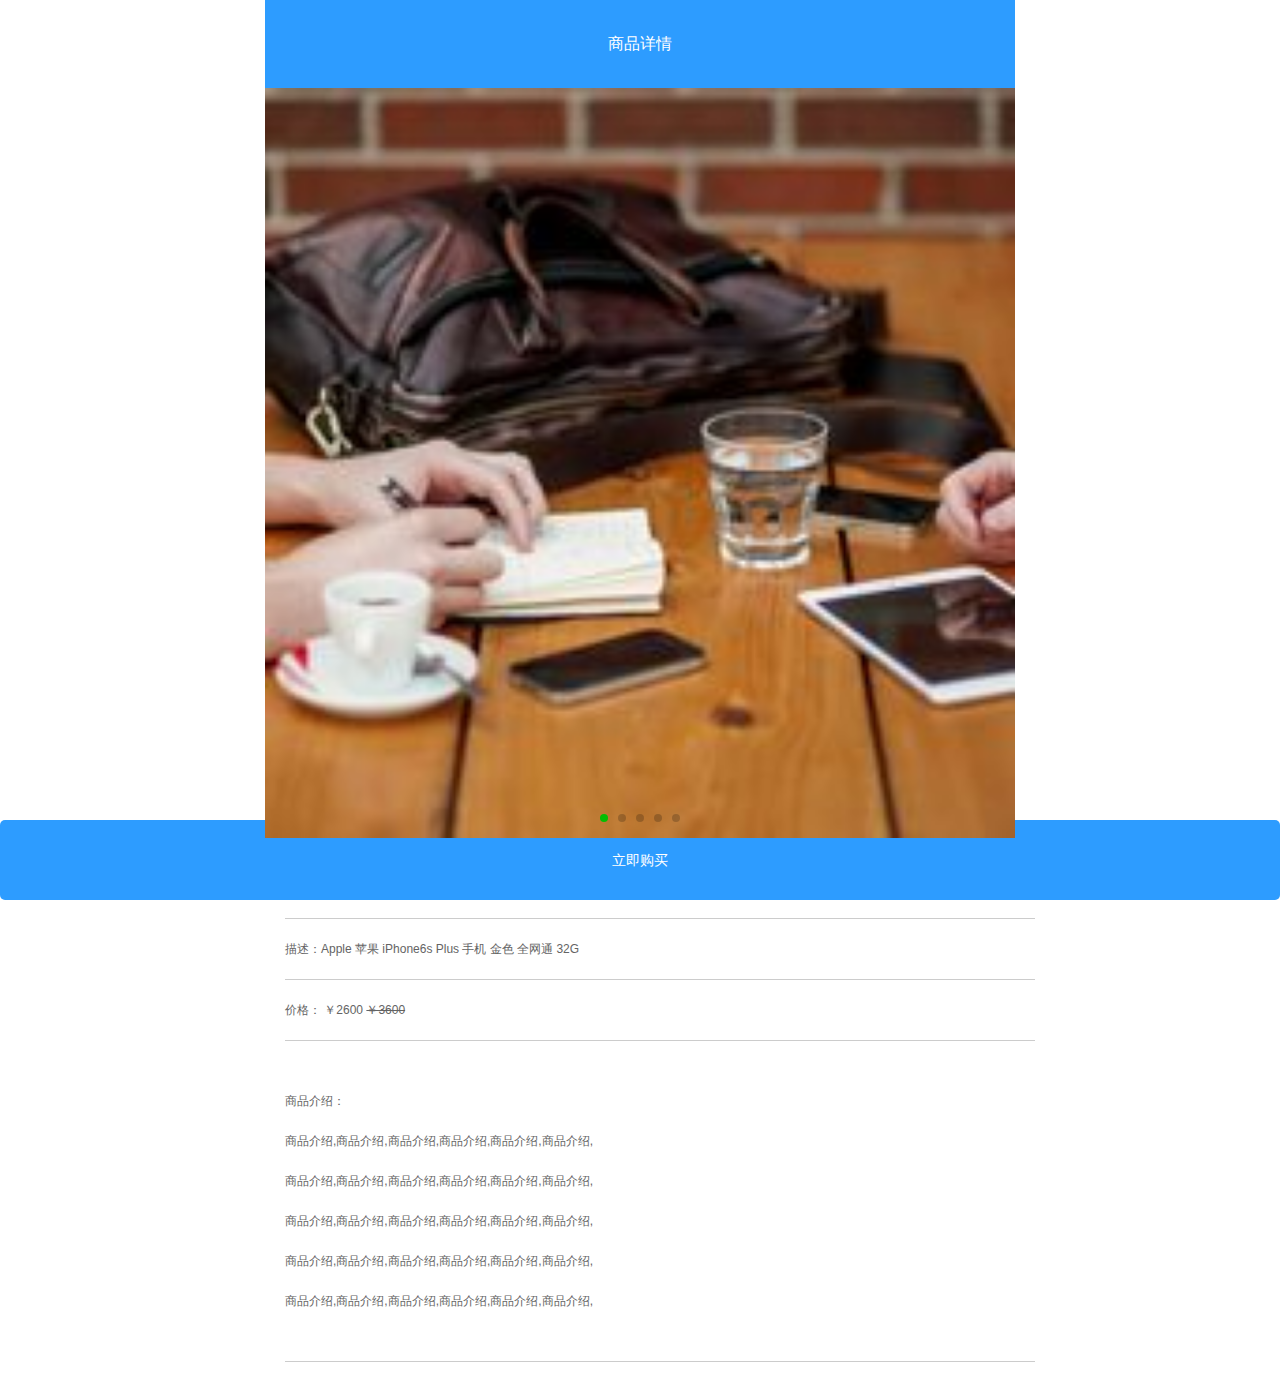
<file: product_detail.html>
<!doctype html>
<html lang="en">
<head>
    <meta charset="UTF-8">
    <meta name="viewport"
          content="width=device-width, user-scalable=no, initial-scale=1.0, maximum-scale=1.0, minimum-scale=1.0">
    <meta http-equiv="X-UA-Compatible" content="ie=edge">
    <!-- css reset -->
    <link rel="stylesheet" href="./css/reset.css">
    <!-- 公共common.css -->
    <link rel="stylesheet" href="./css/common.css">
    <link rel="stylesheet" href="./css/menu.css">

    <!-- weui -->
    <link rel="stylesheet" href="./css/weui.css">
    <link rel="stylesheet" href="./css/jquery-weui.css">

    <!-- 适配 -->
    <script src="./js/common.js"></script>
    <title>Item_wrap</title>
</head>
<body>
    <div id="product-detail">
        <!-- header start -->
        <header>
            <div class="topbar-second">
                <span onclick="javascript:history.go(-1)"></span>商品详情
                <i class="back" onclick="javascript:history.go(-1)"></i>
            </div>
        </header>
        <!-- header end   -->

        <!-- main start -->
        <div class="swiper-container detailBanner" id="detailBanner" data-space-between='10' data-pagination='.swiper-pagination' data-autoplay="1000">
            <div class="swiper-wrapper">
                <div class="swiper-slide"><img src="./images/item-img01.jpg" alt=""></div>
                <div class="swiper-slide"><img src="./images/item-img02.jpg" alt=""></div>
                <div class="swiper-slide"><img src="./images/item-img03.jpg" alt=""></div>
                <div class="swiper-slide"><img src="./images/item-img04.jpg" alt=""></div>
                <div class="swiper-slide"><img src="./images/item-img05.jpg" alt=""></div>
            </div>
            <!-- focus -->
            <div class="swiper-pagination"></div>
        </div>

        <!--<div class="main">-->
        <div class="detail-content">
            <div class="pro-title pro-item">标题：Apple 苹果 iPhone6s Plus 手机 金色 全网通 32G</div>
            <div class="pro-desc pro-item">描述：Apple 苹果 iPhone6s Plus 手机 金色 全网通 32G</div>
            <div class="pro-price pro-item">价格：
                <span class="pro-newPrice">￥2600</span>
                <span class="pro-oldPrice">￥3600</span>
            </div>
            <div class="detail-intro pro-item">商品介绍：
                <p>商品介绍,商品介绍,商品介绍,商品介绍,商品介绍,商品介绍,</p>
                <p>商品介绍,商品介绍,商品介绍,商品介绍,商品介绍,商品介绍,</p>
                <p>商品介绍,商品介绍,商品介绍,商品介绍,商品介绍,商品介绍,</p>
                <p>商品介绍,商品介绍,商品介绍,商品介绍,商品介绍,商品介绍,</p>
                <p>商品介绍,商品介绍,商品介绍,商品介绍,商品介绍,商品介绍,</p>
            </div>
        </div>

        <!--</div>-->
        <!-- main end   -->

        <!-- footer start -->
        <footer>
            <a class="pro-buy" href="order_confirm.html">立即购买
            </a>
        </footer>
        <!-- footer end -->

    </div>

<!-- jquery -->
<script src="./js/jquery-2.1.4.js"></script>
<script src="./js/jquery-weui.min.js"></script>
<script src="./js/swiper.min.js"></script>
<!-- common js -->
<script src="./js/common.js"></script>
<script src="./js/public.js"></script>
<script src="./js/vue.js"></script>
<script src="./js/data.js"></script>
<script>
    $(function () {
        // alert(1)     // 测试jquery

        var index = {
            // 初始化函数
            init: function(){
                this.bindEvents();
                this.swiperSlide();
                var business_id = getUrl('business_id');
                this.fetchBanner();

            },
            // 事件函数
            bindEvents: function(){
            },
            // swiper slide
            swiperSlide: function(){
                var detailBanner = new Swiper("#detailBanner",{
                    loop: true,
                    autoplay: 3000,
                    pagination : '.swiper-pagination'
                })
            },

            // 渲染当前商品的 详细信息
            product_detail: function(){
                var detailVue = new Vue({
                    el: "#product-detail",
                    data:{
                        banner_list:[], // 存放产品banner
                        datail:{},      // 详情
                        business_id: business_id,


            }
                })
            },

            // 渲染
            fetchBanner: function(){
                var business_id = getUrl('business_id');
                var data = {
                    business_id: business_id
                }
                var jsonData = JSON.stringify(data);
                $.ajax({
                    url:"http://localhost/item_wrap/api/product.json",
                    type:"post",
                    async:true,                 //是否异步
                    // dataType:"jsonp",           //跨域json请求一定是jsonp
                    // jsonp: jsonData,    //跨域请求的参数名，默认是callback
                    data: jsonData,
                    beforeSend: function(){},   //请求前的处理
                    success:function(res){      //请求成功处理，和本地回调完全一样
                        console.log(res)
                    },
                    complete: function(){},     //请求完成的处理
                    error: function(){}         //请求出错处理

                })
                console.log(business_id)

            }
        }
        // 执行函数
        index.init();
    })
</script>
</body>
</html>
</file>
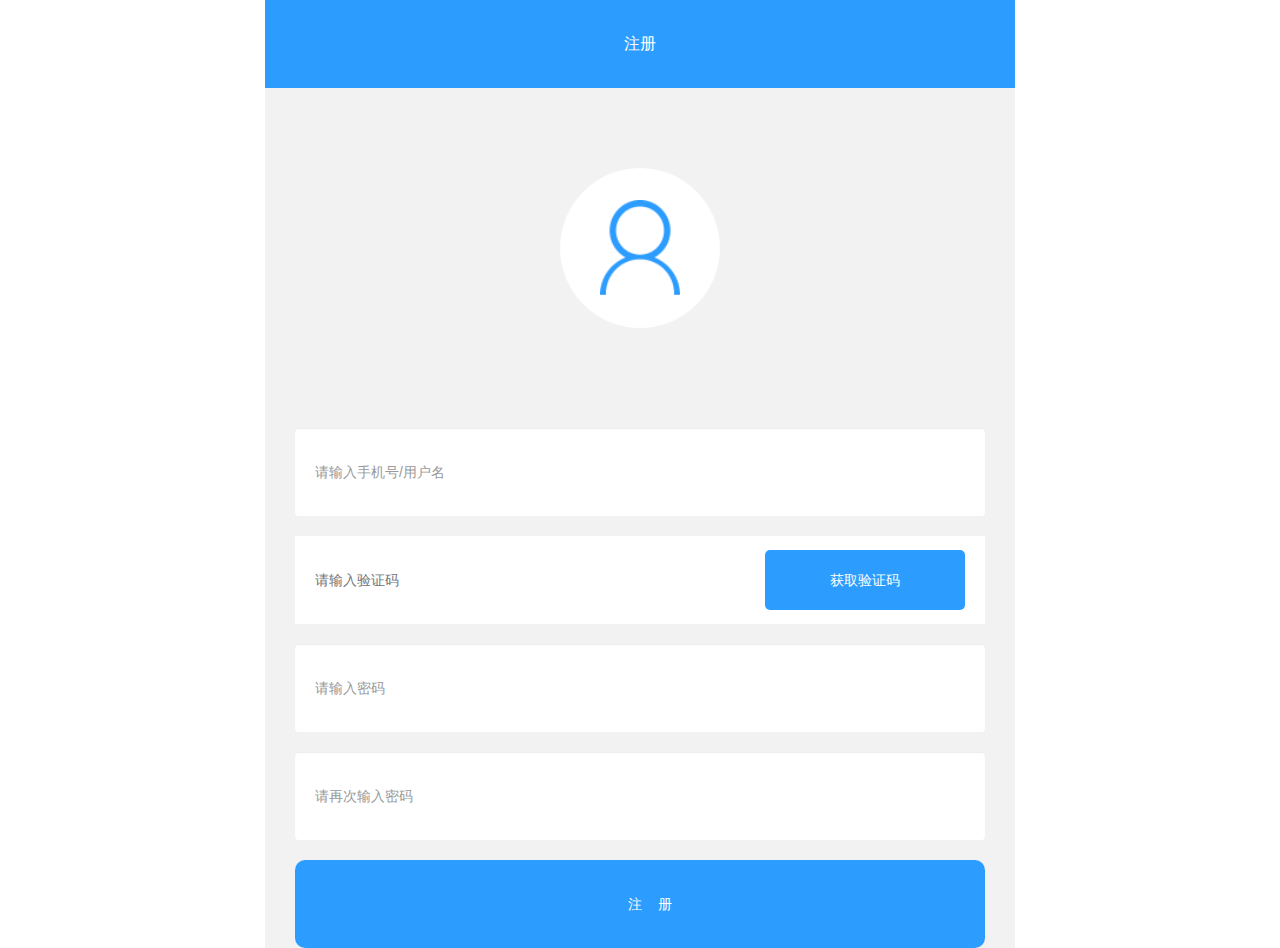
<file: register.html>
<!doctype html>
<html lang="en">
<head>
    <meta charset="UTF-8">
    <meta name="viewport"
          content="width=device-width, user-scalable=no, initial-scale=1.0, maximum-scale=1.0, minimum-scale=1.0">
    <!--<meta name="viewport"   content="width=device-width, initial-scale=1, maximum-scale=1, user-scalable=no">-->
    <meta http-equiv="X-UA-Compatible" content="ie=edge">
    <!-- css reset -->
    <link rel="stylesheet" href="./css/reset.css">
    <!-- 插件样式.css -->
    <link rel="stylesheet" href="./css/bootstrap.css">
    <link rel="stylesheet" href="./css/bootstrapValidator.css">
    <!-- index.css -->
    <link rel="stylesheet" href="./css/common.css">
    <link rel="stylesheet" href="./css/mine.css">
    <!-- common -->
    <script src="./js/jquery-2.1.4.js"></script>
    <script src="./js/bootstrap.min.js"></script>
    <script src="./js/bootstrapValidator.js"></script>

    <script src="./js/common.js"></script>
</head>
<body>
<header>
    <div class="topbar-second">
        <span onclick="javascript:history.go(-1)"></span>注册
        <i class="back" onclick="javascript:history.go(-1)"></i>
    </div>
</header>

<div class="login-main  reg-main">
    <!-- logo -->
    <div class="logo"></div>
    <!-- form -->
    <form action="" class="login-form" id="defaultForm">
        <div class="form-group">
            <input type="text" class="form-control" name="mobile" id="mobile"  placeholder="请输入手机号/用户名">
        </div>
        <div class="security-code">
            <input type="text" placeholder="请输入验证码">
            <span class="get-code countDownBtn" id="getCode" id="verity">获取验证码</span>
        </div>
        <div class="form-group">
            <input type="password" class="form-control" name="password" placeholder="请输入密码">
        </div>
        <div class="form-group">
            <input type="password" class="form-control" name="confirmPassword" placeholder="请再次输入密码">
        </div>
        <div class=""><input type="submit" id="login" id="validateBtn" value="注    册"></div>
    </form>
</div>

<!-- jquery -->
<script>
    $(function () {
        // 表单验证
        $('#defaultForm').bootstrapValidator({
            // live: 'disabled',
            // message: 'This value is not valid',
            feedbackIcons: {
                valid: 'glyphicon glyphicon-ok',
                invalid: 'glyphicon glyphicon-remove',
                validating: 'glyphicon glyphicon-refresh'
            },
            fields: {
                mobile: {
                    message: '手机号不能为空',
                    validators: {
                        notEmpty: {
                            message: '手机号不能为空'
                        },
                        regexp: {
                            regexp: /^((1[0-9]{2})+\d{8})$/,
                            message: '请输入有效的手机号'
                        },
                    }
                },
                code: {
                    message: '验证码不能为空',
                    validators: {
                        notEmpty: {
                            message: '验证码不能为空'
                        },
                        stringLength: {
                            min: 4,
                            max: 6,
                            message: '验证码长度为4-6位',
                        },
                        remote: {
                            url: '/ajax_check_code',
                            message:"验证码不正确",
                            type: "get",
                            dataType: 'json',
                            data: {

                            },
                            delay: 500,
                        },
                    }

                },
                password: {
                    validators: {
                        identical: {
                            field: 'confirmPassword',
                            message: '两次输入的密码不相符'
                        }
                    }
                },
                confirmPassword: {
                    validators: {
                        identical: {
                            field: 'password',
                            message: '两次输入的密码不相符'
                        }
                    }
                },
                email: {
                    validators: {
                        emailAddress: {
                            message: '邮箱格式有误'
                        }
                    }
                },
                file: {
                    validators: {
                        notEmpty: {
                            message: '上传图片不能为空'
                        },
                        file: {
                            extension: 'png,jpg,jpeg',
                            type: 'image/png,image/jpg,image/jpeg',
                            message: '请重新选择图片'
                        }
                    }
                }
            }

        }).on('success.form.bv', function (e) { //点击提交验证通过之后
            e.preventDefault();
            $('[type="submit"]').removeAttr("disabled");
            //TODO
        }).on('error.form.bv', function (e) { //点击提交验证失败之后
            $('[type="submit"]').removeAttr("disabled");
        });

        // 点击登录
        $("#login").on("click",function () {
            // alert(1)
            $('#defaultForm').bootstrapValidator('validate');
            // 验证多个数据
            if($('#defaultForm').data('bootstrapValidator').validateField('mobile').isValid()){
                // 数据通过
                $.ajax({
                    url: "",
                    type: "get",
                    data:{},
                    dataType: "json", //指明后端给前端的是JSON
                    success: function(){
                        // 提示成功,并跳转到 login.html
                    },
                    error:function () {
                        // 提示错误
                    }
                });
            }else{
                return;
            }

        })

        // 验证码点击事件
        $("body").on("click","#verity",function () {
            // 获取手机号码 和 验证码元素
            var $mobile = $("#mobile").val();
            var $verity = $("#verity")

            // $.ajax 请求
            $.ajax({
                type:'post',                // 请求方式
                url:'registerCode.php',     // 后台接口地址（可从接口文档中查看）
                data:{mobile:$mobile},      // 通过data把前端传输后台的必要信息传过去
                dataType:'json',            //  前后端数据交互的格式       
                beforeSend:function(){
//                        如果手机号为空，弹出提示信息
                    if($mobile==''){
                        $(".tip").html('请输入手机号').fadeIn(500).delay(1500).fadeOut(500);
                        // $(this).$(".help-block").html('请输入手机号').fadeIn(500).delay(1500).fadeOut(500);
                        // alert("请正确输入手机号")
                        return false;
                    }
//                        手机号为11位，以1开头，第二位为3,5,7,8，后9位都是数字
                    if(!/^1[3,5,7,8]\d{9}$/.test($mobile)){
                        $(".tip").html('请输入正确的手机号').fadeIn(500).delay(1500).fadeOut(500);
                        return false;
                    }
//                        判断$verity是否有disabled属性，如果有结束执行，相当于禁用按钮
                    if($verity.hasClass('disabled')){
                        return false;
                    }
//                        手机号没有问题，改变$verity颜色，并且修改内部文字
//                 $verity.html('正在发送').addClass('disabled');
                }, // 发送请求之前，所要执行的函数

                success:function(data){     //   发送请求成功，所要执行的函数
                    //容错性，如果后台代码有问题，依然可以执行
                    //短路运算：声明的变量的值等于在短路运算中起决定性作用的值
                    // 定义：短路运算的值是起决定性作用的那个变量的值
                    //              var a=XXX&&YYY
                    //                                  var b=XXX||YYY
                    //                    短路运算看的是boolean值
                    //' '  true  '' false
                    //接受后台返回来的额数据
                    var time=data.result.time || 60;
                    time=parseInt(time);      //把time转换为整数
                    var timer = setInterval(function(){
                        if(time==0){
                            $verity.html('获取验证码').removeClass('disabled');
                            //当一个计时器之后不会再次使用的时候，直接清除
                            clearInterval(timer);
                            return false;
                        }
                        time--;
                        $verity.html(time+'s').addClass('disabled');
                    },1000);
                }
            })

        })
    })
</script>
</body>
</html>
</file>
<file: css/common.css>
body {
  color: #646464;
  font-size: 14px;
  background-color: #f2f2f2;
  min-height: 100%;
  max-width: 750px;
  margin: 0 auto;
}
.fl {
  float: left;
}
.fr {
  float: right;
}
.maxWidth {
  max-width: 750px;
  margin: 0 auto;
}
/* topbar-first */
.topbar-first {
  width: 100%;
  height: .46rem;
  box-shadow: 1px 1px 1px #ccc;
  display: flex;
  flex-direction: row;
  position: fixed;
  top: 0;
  background-color: #FFF;
  z-index: 10;
}
.topbar-first .back {
  display: inline-block;
  width: .2rem;
  height: .2rem;
  background: url("../images/icon-back.png") no-repeat;
  background-size: 100% 100%;
  margin: .13rem .13rem;
}
.topbar-first .search {
  flex: 1;
}
.topbar-first .search .weui-search-bar {
  padding: 0;
  margin: .08rem 0;
}
.topbar-first .omit {
  display: inline-block;
  width: .2rem;
  height: .2rem;
  background: url("../images/icon-omit.png") no-repeat;
  background-size: .2rem;
  margin: .2rem .12rem;
}
/* header end */
.topbar-second {
  width: 100%;
  height: 0.44rem;
  line-height: 0.44rem;
  background-color: #2d9cff;
  text-align: center;
  font-size: 16px;
  color: #fff;
}
.topbar-second .back {
  position: absolute;
  top: 0.11rem;
  left: 0.14rem;
  display: inline-block;
  width: 0.27rem;
  height: 0.42rem;
  background: url("../images/back.png") no-repeat;
  background-size: 0.13rem;
}
#footer-tabber {
  position: fixed;
  max-width: 750px;
}
.comeBack {
  width: 50px;
  height: 50px;
  position: fixed;
  right: 10px;
  bottom: 60px;
  font-size: 12px;
  display: flex;
  flex-direction: column;
  align-items: center;
  background-color: #fff;
  box-shadow: 2px 2px 10px #6464;
}
.comeBack .icon-toTop {
  display: inline-block;
  width: 30px;
  height: 30px;
  background-size: 30px 30px;
  background: url("../images/icon-top.png") no-repeat;
  flex: 1;
}
.comeBack .come-top {
  flex: 1;
  color: #646464;
}
/* swiper */
.detailBanner .swiper-slide img {
  width: 100%;
}
</file>
<file: css/mine.css>
body {
  background-color: #f2f2f2;
  font-size: 14px;
}
.user-inf {
  display: flex;
  flex-direction: row;
  height: 1rem;
  align-items: center;
  box-shadow: 2px 2px 1px #ccc;
  margin-bottom: .2rem;
  background-color: #fff;
  position: relative;
}
.user-inf .user-pic {
  width: .6rem;
  height: .6rem;
  background-color: pink;
  margin: 0 .2rem;
  border-radius: 50%;
  overflow: hidden;
}
.user-inf .user-pic a {
  display: inline-block;
}
.user-inf .user-pic a img {
  width: .6rem;
  height: .6rem;
}
.user-inf .user-name {
  width: 2rem;
  font-size: 16px;
}
.user-inf .change-inf {
  flex: 1;
  height: .8rem;
}
.user-inf .change-inf i.icon-right {
  display: inline-block;
  width: 16px;
  height: 25px;
  background: url("../images/icon-right.png") no-repeat;
  position: absolute;
  top: 50%;
  margin-top: -10px;
  right: 16px;
}
.inf-container {
  display: flex;
  flex-direction: column;
  box-shadow: 2px 2px 1px #ccc;
}
.inf-container li {
  height: .5rem;
  line-height: .5rem;
  background-color: #fff;
  padding-left: 40px;
  margin-bottom: 1px;
  position: relative;
  font-size: 14px;
}
.inf-container li a {
  display: inline-block;
  width: 100%;
}
.inf-container li a i.icon-inf-item {
  display: inline-block;
  width: 20px;
  height: 20px;
  background: url("../images/icon-inf-item.png") no-repeat;
  background-size: 20px 20px;
  position: absolute;
  top: 50%;
  margin-top: -10px;
  left: 10px;
}
.inf-container li a i.icon-right {
  display: inline-block;
  width: 16px;
  height: 25px;
  background: url("../images/icon-right.png") no-repeat;
  background-size: 8px;
  position: absolute;
  top: 50%;
  margin-top: -5px;
  right: 10px;
}
.login-out {
  width: 90%;
  height: .4rem;
  line-height: .4rem;
  display: flex;
  align-items: center;
  justify-content: center;
  color: #fff;
  font-size: 14px;
  background-color: #2d9cff;
  border-radius: 5px;
  margin: .2rem auto;
}
/* 个人资料修改 */
.inf-rev {
  margin-top: .2rem;
  display: flex;
  flex-direction: column;
  width: 100%;
}
.inf-rev li {
  height: .5rem;
  line-height: .5rem;
  background-color: #fff;
  border-bottom: 1px solid #f2f2f2;
  padding: 0 .15rem;
  display: flex;
  justify-content: space-between;
  position: relative;
  font-size: 14px;
}
.inf-rev li label {
  display: inline-block;
  width: .8rem;
}
.inf-rev li img {
  width: .4rem;
  height: .4rem;
  border-radius: 50%;
  position: absolute;
  right: .1rem;
  top: 50%;
  margin-top: -0.2rem;
}
.inf-rev li input {
  text-align: right;
}
.inf-rev li #user-aver {
  opacity: 0;
}
.inf-save {
  width: 90%;
  border-radius: 5px;
  margin: .2rem auto;
}
.address-content {
  display: flex;
  flex-direction: column;
}
.address-content .address-item {
  margin-top: .1rem;
  background-color: #fff;
  padding: .1rem .15rem;
  font-size: 14px;
}
.address-content .address-item .user {
  height: .3rem;
  line-height: .3rem;
  display: flex;
  flex-direction: row;
  justify-content: space-between;
}
.address-content .address-item .user-add {
  line-height: .3rem;
  margin-bottom: .1rem;
}
.address-content .address-item .revise-add {
  display: flex;
  justify-content: space-between;
}
.address-content .address-item .revise-add .default-add {
  width: 2rem;
  position: relative;
  padding-left: 26px;
}
.address-content .address-item .revise-add .default-add .select-add {
  width: 15px;
  height: 15px;
  border: 1px solid #ccc;
  border-radius: 50%;
  margin: 2px 3px;
  position: absolute;
  top: 0;
  left: 0;
}
.address-content .address-item .revise-add .operation-add {
  width: .8rem;
  display: flex;
  justify-content: space-between;
}
.append-add {
  width: 90%;
  height: .4rem;
  display: flex;
  align-items: center;
  justify-content: center;
  background-color: #2d9cff;
  color: #fff;
  margin: .2rem auto;
  border-radius: 5px;
  font-size: 14px;
}
.address-revise-content {
  margin-top: .15rem;
}
.address-revise-content li {
  height: .4rem;
  line-height: .4rem;
  background-color: #fff;
  margin-bottom: 1px;
  font-size: 14px;
  padding: 0 15px;
}
.address-revise-content li .address-lab {
  display: inline-block;
  width: 1rem;
}
.achieve {
  display: flex;
  width: 90%;
  height: .4rem;
  line-height: .4rem;
  align-items: center;
  justify-content: center;
  margin: .2rem auto;
  background-color: #2d9cff;
  color: #fff;
  border-radius: 5px;
}
/* 忘记密码 forget */
.login-main {
  display: flex;
  flex-direction: column;
  width: 3.35rem;
  margin: 0 auto;
}
.login-main .logo {
  height: .8rem;
  margin: 0.4rem auto;
  width: .8rem;
  /*background-color: #fff;
        background-image: url("../images/logo.png");
        background-repeat: no-repeat;
        background-position: center center;
        background-size: .4rem;*/
  border-radius: 50%;
  background: #ffffff url("../images/logo.png") no-repeat center center;
  background-size: .4rem;
}
.login-main .login-form {
  display: flex;
  flex-direction: column;
  align-items: center;
}
.login-main .login-form input[type='text'],
.login-main .login-form input[type='password'],
.login-main .login-form input[type="submit"] {
  width: 3.35rem;
  height: 0.44rem;
  margin-top: .1rem;
  border: none;
  font-size: 14px;
  padding: 0 0 0 .1rem;
}
.login-main .login-form input[type="submit"] {
  width: 3.45rem;
  color: #fff;
  background-color: #2d9cff;
  border-radius: 0.05rem;
  margin-bottom: 0;
  margin-top: .1rem;
}
.login-main .login-form .form-group {
  margin: 0;
}
.login-main .form-control-feedback {
  top: 0.15rem;
}
.login-main .reg-login {
  height: .2rem;
  font-size: 14px;
  margin: .05rem;
}
.login-main .reg-login a {
  color: #2d9cff;
}
.login-main .third-party h3 {
  text-align: center;
  color: #646464;
  margin-bottom: .3rem;
}
.login-main .third-party .third-icon {
  display: flex;
  flex-direction: row;
}
.login-main .third-party .third-icon li {
  flex: 1;
  margin-right: .2rem;
  align-items: center;
  display: flex;
  flex-direction: column;
}
.login-main .third-party .third-icon li i {
  display: inline-block;
  width: .56rem;
  height: .56rem;
  background-size: 0.56rem;
  margin-bottom: .1rem;
}
.login-main .third-party .third-icon li .icon-qq {
  background-image: url("../images/icon-qq.png");
}
.login-main .third-party .third-icon li .icon-wx {
  background-image: url("../images/icon-wx.png");
}
.login-main .third-party .third-icon li .icon-wb {
  background-image: url("../images/icon-wb.png");
}
.login-main .third-party .third-icon li .third-icon-desc {
  display: block;
}
/* 账号注册 register */
.reg-main .security-code {
  position: relative;
}
.reg-main .security-code .get-code {
  width: 1rem;
  height: .3rem;
  line-height: .3rem;
  position: absolute;
  top: .17rem;
  right: .1rem;
  background-color: #2d9cff;
  font-size: 14px;
  text-align: center;
  color: #fff;
  border-radius: 5px;
}
/* 账号登陆 login */
.save-address {
  background-color: #fff;
  width: 98%;
  margin: .05rem 1%;
}
.save-address .form-group {
  display: flex;
  height: 0.4rem;
  line-height: .4rem;
  border-bottom: 1px solid #f2f2f2;
  margin-bottom: 0;
}
.save-address .form-group label {
  width: .8rem;
  margin-bottom: 0;
  font-size: 12px;
  text-align: right;
  font-weight: normal;
}
.save-address .form-group input {
  flex: 1 1 auto;
  height: 0.4rem;
  line-height: .4rem;
  padding-left: .1rem;
  background-color: #fff;
  font-size: 12px;
  color: #ccc;
}
.save-address input[type="submit"] {
  width: 80%;
  background-color: #2d9cff;
  margin: .2rem 0;
  color: #fff;
}
</file>
<file: css/menu.css>
.menu-topbar-first .back {
  background: none;
}
.main {
  display: flex;
  flex-direction: row;
  width: 100%;
  min-height: 100%;
  position: relative;
  justify-content: space-between;
}
.main .menu {
  flex: 1 1 24%;
  width: 24%;
  min-height: 100%;
  background-color: #f8f8f8;
  position: fixed;
  overflow-y: auto;
  -webkit-overflow-scrolling: touch;
  height: 100%;
}
.main .menu .menu-item {
  display: flex;
  flex-direction: column;
  border-right: 1px solid #f8f8f8;
}
.main .menu .menu-item li {
  width: 100%;
  height: .5rem;
  line-height: .5rem;
  text-align: center;
  font-size: 12px;
}
.main .menu .menu-item li.active {
  background-color: #fff;
}
.main .store-menu {
  flex: 1 1 74%;
  width: 74%;
  position: absolute;
  top: 5px;
  right: 1%;
  overflow-y: auto;
  -webkit-overflow-scrolling: touch;
  min-height: 100%;
}
.main .store-menu .menuBanner {
  width: 100%;
}
.main .store-menu .menuBanner .swiper-slide {
  width: 100%;
}
.main .store-menu .menuBanner .swiper-slide img {
  width: 100%;
}
.main .store-menu .store-content {
  display: flex;
  flex-direction: column;
  width: 100%;
  margin-bottom: 100px;
}
.main .store-menu .store-content .store-item {
  margin-bottom: .2rem;
}
.main .store-menu .store-content .store-item h3 {
  line-height: .3rem;
  font-weight: normal;
  padding-left: .2rem;
  border-bottom: 2px solid #00bdff;
}
.main .store-menu .store-content .store-item .store-item-content li {
  margin-top: .1rem;
  padding: .15rem 0;
  box-shadow: 1px 2px 1px #ccc;
  position: relative;
  background-color: #fff;
  display: flex;
  flex-direction: row;
  width: 100%;
}
.main .store-menu .store-content .store-item .store-item-content li .item-img {
  flex: 1 1 30%;
  width: 30%;
  height: 30%;
}
.main .store-menu .store-content .store-item .store-item-content li .item-img img {
  width: 100%;
}
.main .store-menu .store-content .store-item .store-item-content li .item-desc {
  flex: 1 1 65%;
  font-size: 12px;
  margin-left: 5%;
  color: #646464;
}
.main .store-menu .store-content .store-item .store-item-content li .item-desc .item-title {
  font-size: 16px;
  font-weight: bold;
}
.main .store-menu .store-content .store-item .store-item-content li .item-desc .item-des {
  overflow: hidden;
  text-overflow: ellipsis;
  display: -webkit-box;
  -webkit-line-clamp: 2;
  -webkit-box-orient: vertical;
  width: 1.68rem;
}
.main .store-menu .store-content .store-item .store-item-content li .item-desc .item-price {
  color: red;
  margin-top: .06rem;
  font-size: 14px;
}
.main .store-menu .store-content .store-item .store-item-content li .item-desc .item-price .item-oldPrice {
  color: #646464;
  text-decoration: line-through;
}
.main .store-menu .store-content .store-item .store-item-content li .bug {
  font-size: 12px;
  padding: 3px 5px;
  position: absolute;
  right: 5px;
  bottom: 12px;
  background-color: #00bdff;
  border-radius: 10px;
  color: #fff;
}
.detail-content {
  display: flex;
  background-color: #fff;
  padding: .1rem;
  flex-direction: column;
  width: 100%;
  margin-bottom: .5rem;
}
.detail-content .pro-title {
  flex: 1;
  line-height: .3rem;
  font-size: 14px;
}
.detail-content .pro-desc {
  flex: 1;
  line-height: .3rem;
}
.detail-content .pro-price {
  flex: 1;
  height: .3rem;
  line-height: .3rem;
}
.detail-content .pro-price .pro-oldPrice {
  text-decoration: line-through;
}
.detail-content .detail-intro {
  flex: 1;
  line-height: .2rem;
  padding: .2rem 0;
}
.detail-content .pro-item {
  border-bottom: 1px solid #ccc;
}
.pro-buy {
  position: fixed;
  left: 0;
  bottom: 0;
  width: 100%;
  height: .4rem;
  display: flex;
  align-items: center;
  justify-content: center;
  background-color: #2d9cff;
  color: #FFF;
  font-size: 14px;
  border-radius: 5px;
}
.order-bar {
  display: flex;
  height: .4rem;
  line-height: .4rem;
  position: fixed;
  left: 0;
  bottom: 0;
  width: 100%;
  border-top: 1px solid #CCC;
}
.order-bar .order-total {
  flex: 1 1 1.6rem;
  text-align: right;
}
.order-bar .order-totalPri {
  flex: 1 1 .02rem;
  color: #2d9cff;
  font-size: 14px;
}
.order-bar .order-sub {
  flex: 1 1 auto;
  display: flex;
  align-items: center;
  justify-content: center;
  background-color: #2d9cff;
  color: #fff;
  font-size: 14px;
}
.address-content {
  background-color: #fff;
  padding: .1rem;
}
.address-content .address-inf {
  font-size: 0px;
}
.address-content .address-inf .user-name {
  font-size: 14px;
}
.address-content .address-inf .user-tel {
  font-size: 14px;
}
.address-content .address-inf .inf-item {
  height: .3rem;
  line-height: .3rem;
}
.address-content .user-add {
  font-size: 0px;
  position: relative;
}
.address-content .user-add .add-inf {
  font-size: 14px;
}
.address-content .user-add .icon-right {
  display: inline-block;
  width: 16px;
  height: 25px;
  background: url(../images/icon-right.png) no-repeat;
  background-size: 8px;
  position: absolute;
  top: 50%;
  right: 10px;
  margin-top: -6px;
}
.pro-content {
  display: flex;
  flex-direction: row;
  padding: .2rem .1rem .2rem;
  background-color: #fff;
  margin-top: .1rem;
  position: relative;
}
.pro-content .pro-img {
  width: .9rem;
  margin-right: .1rem;
}
.pro-content .pro-img a img {
  width: .9rem;
}
.pro-content .pro-intro {
  flex: auto;
  display: flex;
  flex-direction: column;
}
.pro-content .pro-intro .pro-name {
  font-size: 14px;
  font-weight: 700;
}
.pro-content .pro-intro .pro-desc {
  font-size: 12px;
  color: #9a9a9a;
}
.pro-content .pro-intro .pro-pri {
  display: flex;
  flex-direction: row;
  justify-content: space-between;
  margin-top: .1rem;
}
.pro-content .pro-intro .pro-pri .pro-price {
  font-size: 12px;
  color: red;
}
.pro-content .pro-intro .pro-pri .pro-num {
  width: 1.15rem;
  height: .3rem;
  line-height: .3rem;
  border-top: 1px solid #ccc;
  border-bottom: 1px solid #ccc;
  display: flex;
  font-size: 14px;
  text-align: center;
}
.pro-content .pro-intro .pro-pri .pro-num .num {
  flex: auto;
}
.pro-content .pro-intro .pro-pri .pro-num .symbol-item {
  width: .3rem;
  height: .3rem;
  border-left: 1px solid #ccc;
  border-right: 1px solid #ccc;
}
.pro-content .pro-intro .pro-item {
  line-height: .22rem;
}
</file>
<file: css/bootstrapValidator.css>
/**
 * BootstrapValidator (http://bootstrapvalidator.com)
 * The best jQuery plugin to validate form fields. Designed to use with Bootstrap 3
 *
 * @author      http://twitter.com/nghuuphuoc
 * @copyright   (c) 2013 - 2014 Nguyen Huu Phuoc
 * @license     Commercial: http://bootstrapvalidator.com/license/
 *              Non-commercial: http://creativecommons.org/licenses/by-nc-nd/3.0/
 */

.bv-form .help-block {
    margin-bottom: 0;
}
.bv-form .tooltip-inner {
    text-align: left;
}
.nav-tabs li.bv-tab-success > a {
    color: #3c763d;
}
.nav-tabs li.bv-tab-error > a {
    color: #a94442;
}

.bv-form .bv-icon-no-label {
	top: 0;
}

.bv-form .bv-icon-input-group {
	top: 0;
	z-index: 100;
}
</file>
